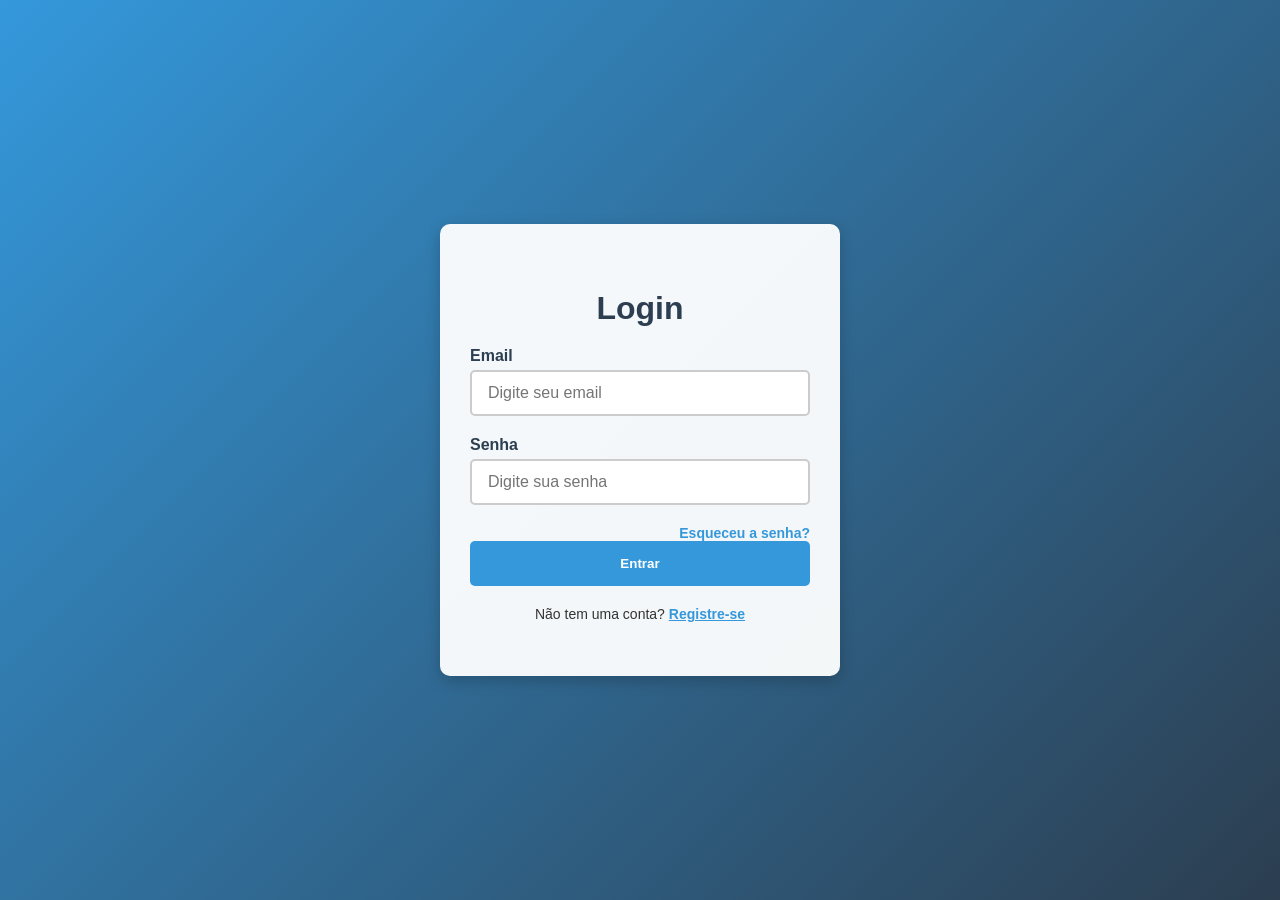
<file: app/templates/login.html>
<!DOCTYPE html>
<html lang="pt-BR">
  <head>
    <meta charset="UTF-8" />
    <meta name="viewport" content="width=device-width, initial-scale=1.0" />
    <title>Login</title>
    <link rel="stylesheet" href="../static/css/login.css">
  </head>
  <body>
    <div class="login-container">
      <h2>Login</h2>
      <form id="loginForm" onsubmit="handleSubmit(event)">
        <div class="mb-6">
          <label for="email">Email</label>
          <input
            type="email"
            id="email"
            name="email"
            placeholder="Digite seu email"
            required
          />
        </div>
        <div class="mb-6">
          <label for="password">Senha</label>
          <input
            type="password"
            id="password"
            name="password"
            placeholder="Digite sua senha"
            required
          />
        </div>
        <div class="forgot-password">
          <a href="/password-recovery">Esqueceu a senha?</a>
        </div>
        <button type="submit">Entrar</button>
      </form>
      <div class="register-link">
        <p>Não tem uma conta? <a href="/register">Registre-se</a></p>
      </div>
    </div>
    <script src="../static/js/login.js"></script>
  </body>
</html>
</file>
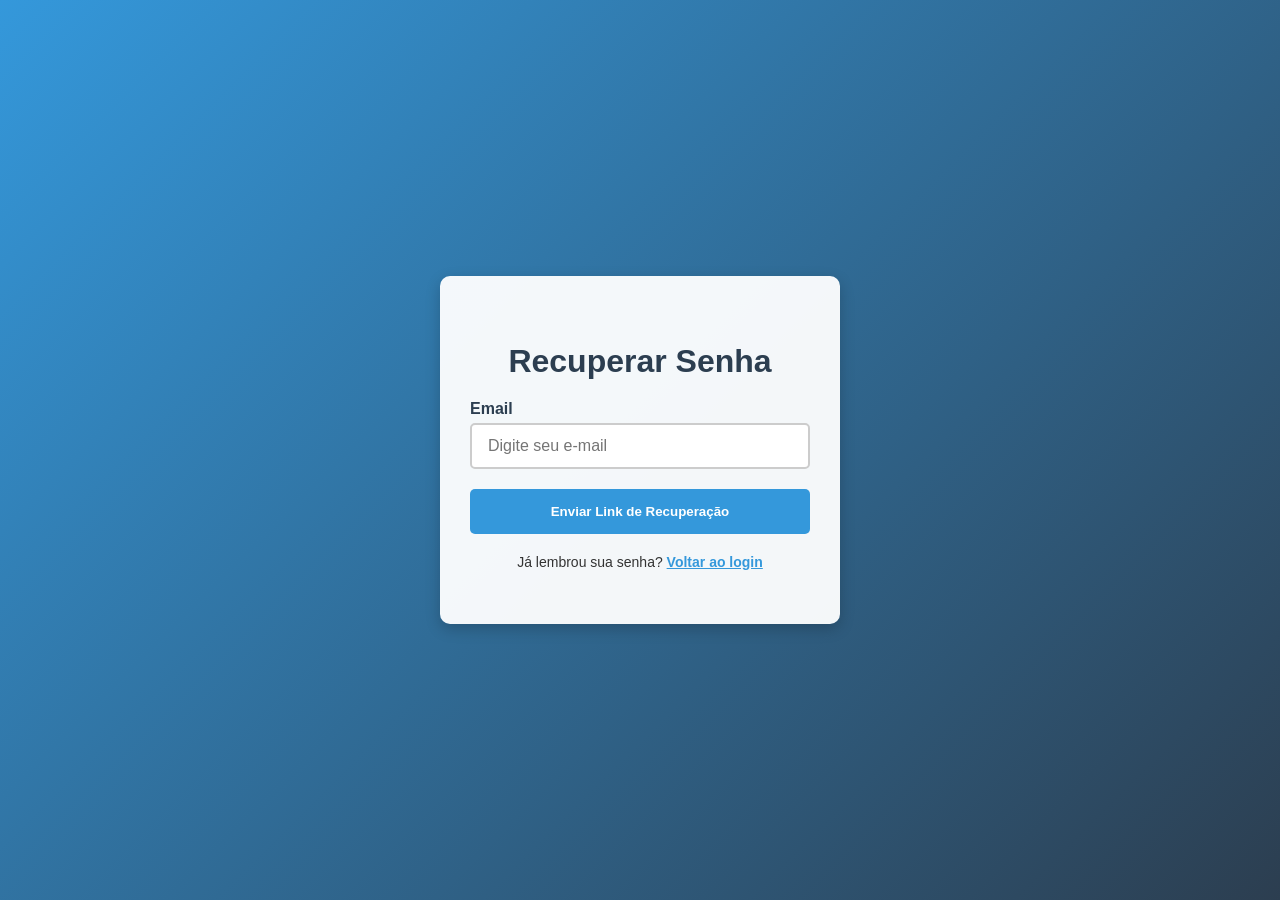
<file: app/templates/password_recovery.html>
<!DOCTYPE html>
<html lang="pt-BR">
  <head>
    <meta charset="UTF-8" />
    <meta name="viewport" content="width=device-width, initial-scale=1.0" />
    <title>Recuperar Senha</title>
  <link rel="stylesheet" href="../static/css/password-recovery.css">      
  </head>
  <body>
    <div class="login-container">
      <h2>Recuperar Senha</h2>
      <form id="recoveryForm" onsubmit="handleSubmit(event)">
        <div class="mb-6">
          <label for="email">Email</label>
          <input
            type="email"
            id="email"
            name="email"
            placeholder="Digite seu e-mail"
            required
          />
        </div>
        <button type="submit">Enviar Link de Recuperação</button>
      </form>
      <div class="register-link">
        <p>Já lembrou sua senha? <a href="/login">Voltar ao login</a></p>
      </div>
    </div>
    <script src="../static/js/password-recovery.js"></script>
  </body>
</html>
</file>
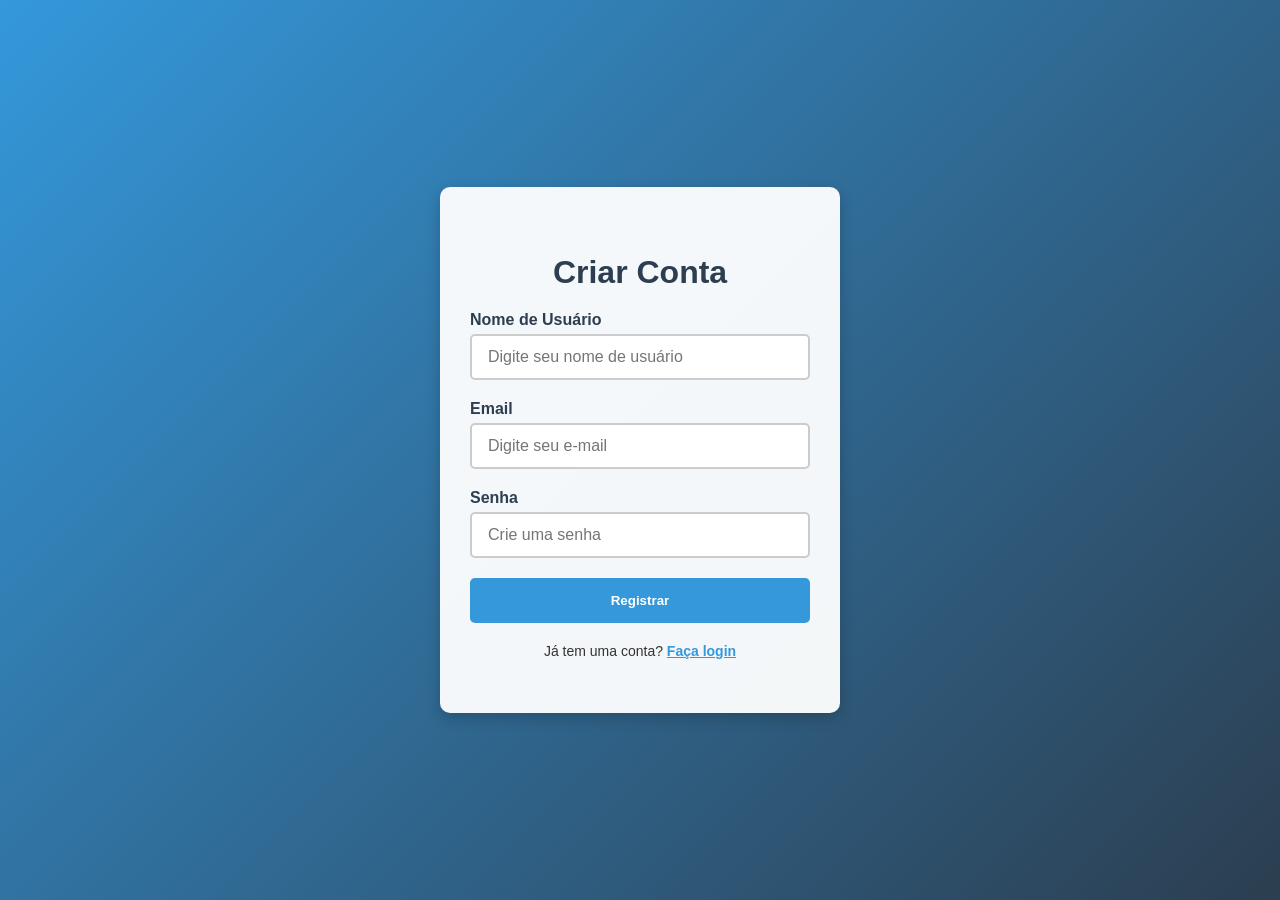
<file: app/templates/register.html>
<!DOCTYPE html>
<html lang="pt-BR">
  <head>
    <meta charset="UTF-8" />
    <meta name="viewport" content="width=device-width, initial-scale=1.0" />
    <title>Registro</title>
    <link rel="stylesheet" href="../static/css/register.css">
  </head>
  <body>
    <div class="login-container">
      <h2>Criar Conta</h2>
      <form id="registerForm" onsubmit="handleSubmit(event)">
        <div class="mb-6">
          <label for="username">Nome de Usuário</label>
          <input
            type="text"
            id="username"
            name="username"
            placeholder="Digite seu nome de usuário"
            required
          />
        </div>
        <div class="mb-6">
          <label for="email">Email</label>
          <input
            type="email"
            id="email"
            name="email"
            placeholder="Digite seu e-mail"
            required
          />
        </div>
        <div class="mb-6">
          <label for="password">Senha</label>
          <input
            type="password"
            id="password"
            name="password"
            placeholder="Crie uma senha"
            required
          />
        </div>
        <button type="submit">Registrar</button>
      </form>
      <div class="register-link">
        <p>Já tem uma conta? <a href="/login">Faça login</a></p>
      </div>
    </div>
    <script src="../static/js/register.js"></script>
  </body>
</html>
</file>
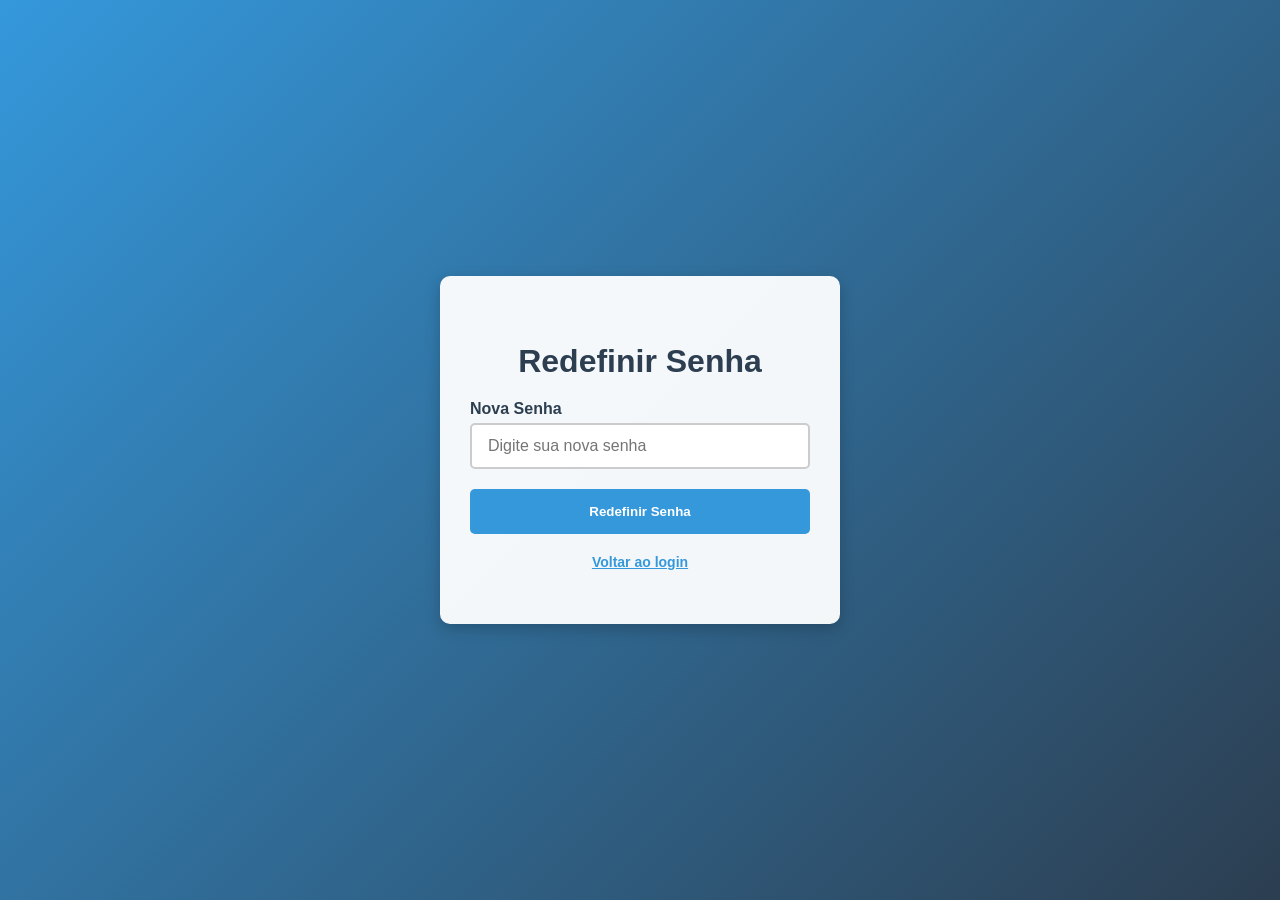
<file: app/templates/reset_password.html>
<!DOCTYPE html>
<html lang="pt-BR">
  <head>
    <meta charset="UTF-8" />
    <meta name="viewport" content="width=device-width, initial-scale=1.0" />
    <title>Redefinir Senha</title>
    <link rel="stylesheet" href="../static/css/reset-password.css">
  </head>
  <body>
    <div class="login-container">
      <h2>Redefinir Senha</h2>
      <form id="resetForm" onsubmit="handleSubmit(event)">
        <div class="mb-6">
          <label for="new_password">Nova Senha</label>
          <input
            type="password"
            id="new_password"
            name="new_password"
            placeholder="Digite sua nova senha"
            required
          />
        </div>
        <button type="submit">Redefinir Senha</button>
      </form>
      <div class="register-link">
        <p><a href="/login">Voltar ao login</a></p>
      </div>
    </div>
    <script src="../static/js/reset-password.js"></script>
  </body>
</html>
</file>
<file: app/static/css/login.css>
body {
    font-family: 'Segoe UI', Tahoma, Geneva, Verdana, sans-serif;
    margin: 0;
    padding: 0;
    color: #333;
    display: flex;
    justify-content: center;
    align-items: center;
    height: 100vh;
    background: url('https://www.transparenttextures.com/patterns/black-tile.png'), linear-gradient(135deg, #3498db, #2c3e50);
    background-size: cover;
    background-blend-mode: overlay;
  }

  .login-container {
    background-color: rgba(255, 255, 255, 0.95);
    padding: 40px 30px;
    border-radius: 10px;
    box-shadow: 0 5px 15px rgba(0, 0, 0, 0.2);
    max-width: 400px;
    width: 100%;
    box-sizing: border-box;
  }

  .login-container h2 {
    text-align: center;
    color: #2c3e50;
    font-size: 32px;
    margin-bottom: 20px;
    font-weight: bold;
  }

  label {
    color: #2c3e50;
    font-size: 16px;
    font-weight: bold;
    margin-bottom: 5px;
    display: block;
  }

  input[type="email"],
  input[type="password"] {
    width: 100%;
    padding: 12px 16px;
    margin-bottom: 20px;
    border: 2px solid #ccc;
    border-radius: 5px;
    font-size: 16px;
    transition: border-color 0.3s ease, box-shadow 0.3s ease;
    box-sizing: border-box;
  }

  input[type="email"]:focus,
  input[type="password"]:focus {
    border-color: #3498db;
    box-shadow: 0 0 8px rgba(52, 152, 219, 0.5);
    outline: none;
  }

  .forgot-password {
    text-align: right;
    font-size: 14px;
  }

  .forgot-password a {
    color: #3498db;
    text-decoration: none;
    font-weight: bold;
  }

  button[type="submit"] {
    background-color: #3498db; 
    color: white;
    padding: 15px;
    width: 100%;
    border: none;
    border-radius: 5px;
    font-weight: bold;
    cursor: pointer;
    transition: background-color 0.3s ease, transform 0.2s ease;
    box-sizing: border-box;
  }

  button[type="submit"]:hover {
    background-color: #2980b9; 
    transform: scale(1.05);
  }

  .register-link {
    text-align: center;
    margin-top: 20px;
    font-size: 14px;
  }

  .register-link a {
    color: #3498db;
    font-weight: bold;
  }

  /* Estilo para o botão de login */
  button[type="submit"]:hover {
    background-color: #3498db;
    transition: all 0.3s ease;
    transform: translateY(-5px);
  }

  /* Responsividade: ajusta o layout em dispositivos menores */
  @media (max-width: 480px) {
    .login-container {
      padding: 20px;
      width: 90%;
    }

    .login-container h2 {
      font-size: 28px;
    }

    button[type="submit"] {
      padding: 12px;
    }
  }
</file>
<file: app/static/css/password-recovery.css>
body {
    font-family: 'Segoe UI', Tahoma, Geneva, Verdana, sans-serif;
    margin: 0;
    padding: 0;
    color: #333;
    display: flex;
    justify-content: center;
    align-items: center;
    height: 100vh;
    background: url('https://www.transparenttextures.com/patterns/black-tile.png'), linear-gradient(135deg, #3498db, #2c3e50);
    background-size: cover;
    background-blend-mode: overlay;
  }

  .login-container {
    background-color: rgba(255, 255, 255, 0.95);
    padding: 40px 30px;
    border-radius: 10px;
    box-shadow: 0 5px 15px rgba(0, 0, 0, 0.2);
    max-width: 400px;
    width: 100%;
    box-sizing: border-box;
  }

  .login-container h2 {
    text-align: center;
    color: #2c3e50;
    font-size: 32px;
    margin-bottom: 20px;
    font-weight: bold;
  }

  label {
    color: #2c3e50;
    font-size: 16px;
    font-weight: bold;
    margin-bottom: 5px;
    display: block;
  }

  input[type="email"] {
    width: 100%;
    padding: 12px 16px;
    margin-bottom: 20px;
    border: 2px solid #ccc;
    border-radius: 5px;
    font-size: 16px;
    transition: border-color 0.3s ease, box-shadow 0.3s ease;
    box-sizing: border-box;
  }

  input[type="email"]:focus {
    border-color: #3498db;
    box-shadow: 0 0 8px rgba(52, 152, 219, 0.5);
    outline: none;
  }

  button[type="submit"] {
    background-color: #3498db;
    color: white;
    padding: 15px;
    width: 100%;
    border: none;
    border-radius: 5px;
    font-weight: bold;
    cursor: pointer;
    transition: background-color 0.3s ease, transform 0.2s ease;
    box-sizing: border-box;
  }

  button[type="submit"]:hover {
    background-color: #2980b9;
    transform: scale(1.05);
  }

  .register-link {
    text-align: center;
    margin-top: 20px;
    font-size: 14px;
  }

  .register-link a {
    color: #3498db;
    font-weight: bold;
  }

  /* Responsividade: ajusta o layout em dispositivos menores */
  @media (max-width: 480px) {
    .login-container {
      padding: 20px;
      width: 90%;
    }

    .login-container h2 {
      font-size: 28px;
    }

    button[type="submit"] {
      padding: 12px;
    }
  }
</file>
<file: app/static/css/register.css>
body {
    font-family: 'Segoe UI', Tahoma, Geneva, Verdana, sans-serif;
    margin: 0;
    padding: 0;
    color: #333;
    display: flex;
    justify-content: center;
    align-items: center;
    height: 100vh;
    background: url('https://www.transparenttextures.com/patterns/black-tile.png'), linear-gradient(135deg, #3498db, #2c3e50);
    background-size: cover;
    background-blend-mode: overlay;
  }

  .login-container {
    background-color: rgba(255, 255, 255, 0.95);
    padding: 40px 30px;
    border-radius: 10px;
    box-shadow: 0 5px 15px rgba(0, 0, 0, 0.2);
    max-width: 400px;
    width: 100%;
    box-sizing: border-box;
  }

  .login-container h2 {
    text-align: center;
    color: #2c3e50;
    font-size: 32px;
    margin-bottom: 20px;
    font-weight: bold;
  }

  label {
    color: #2c3e50;
    font-size: 16px;
    font-weight: bold;
    margin-bottom: 5px;
    display: block;
  }

  input[type="text"],
  input[type="email"],
  input[type="password"] {
    width: 100%;
    padding: 12px 16px;
    margin-bottom: 20px;
    border: 2px solid #ccc;
    border-radius: 5px;
    font-size: 16px;
    transition: border-color 0.3s ease, box-shadow 0.3s ease;
    box-sizing: border-box;
  }

  input[type="text"]:focus,
  input[type="email"]:focus,
  input[type="password"]:focus {
    border-color: #3498db;
    box-shadow: 0 0 8px rgba(52, 152, 219, 0.5);
    outline: none;
  }

  .forgot-password {
    text-align: right;
    font-size: 14px;
  }

  .forgot-password a {
    color: #3498db;
    text-decoration: none;
    font-weight: bold;
  }

  button[type="submit"] {
    background-color: #3498db;
    color: white;
    padding: 15px;
    width: 100%;
    border: none;
    border-radius: 5px;
    font-weight: bold;
    cursor: pointer;
    transition: background-color 0.3s ease, transform 0.2s ease;
    box-sizing: border-box;
  }

  button[type="submit"]:hover {
    background-color: #2980b9;
    transform: scale(1.05);
  }

  .register-link {
    text-align: center;
    margin-top: 20px;
    font-size: 14px;
  }

  .register-link a {
    color: #3498db;
    font-weight: bold;
  }

  @media (max-width: 480px) {
    .login-container {
      padding: 20px;
      width: 90%;
    }

    .login-container h2 {
      font-size: 28px;
    }

    button[type="submit"] {
      padding: 12px;
    }
  }
</file>
